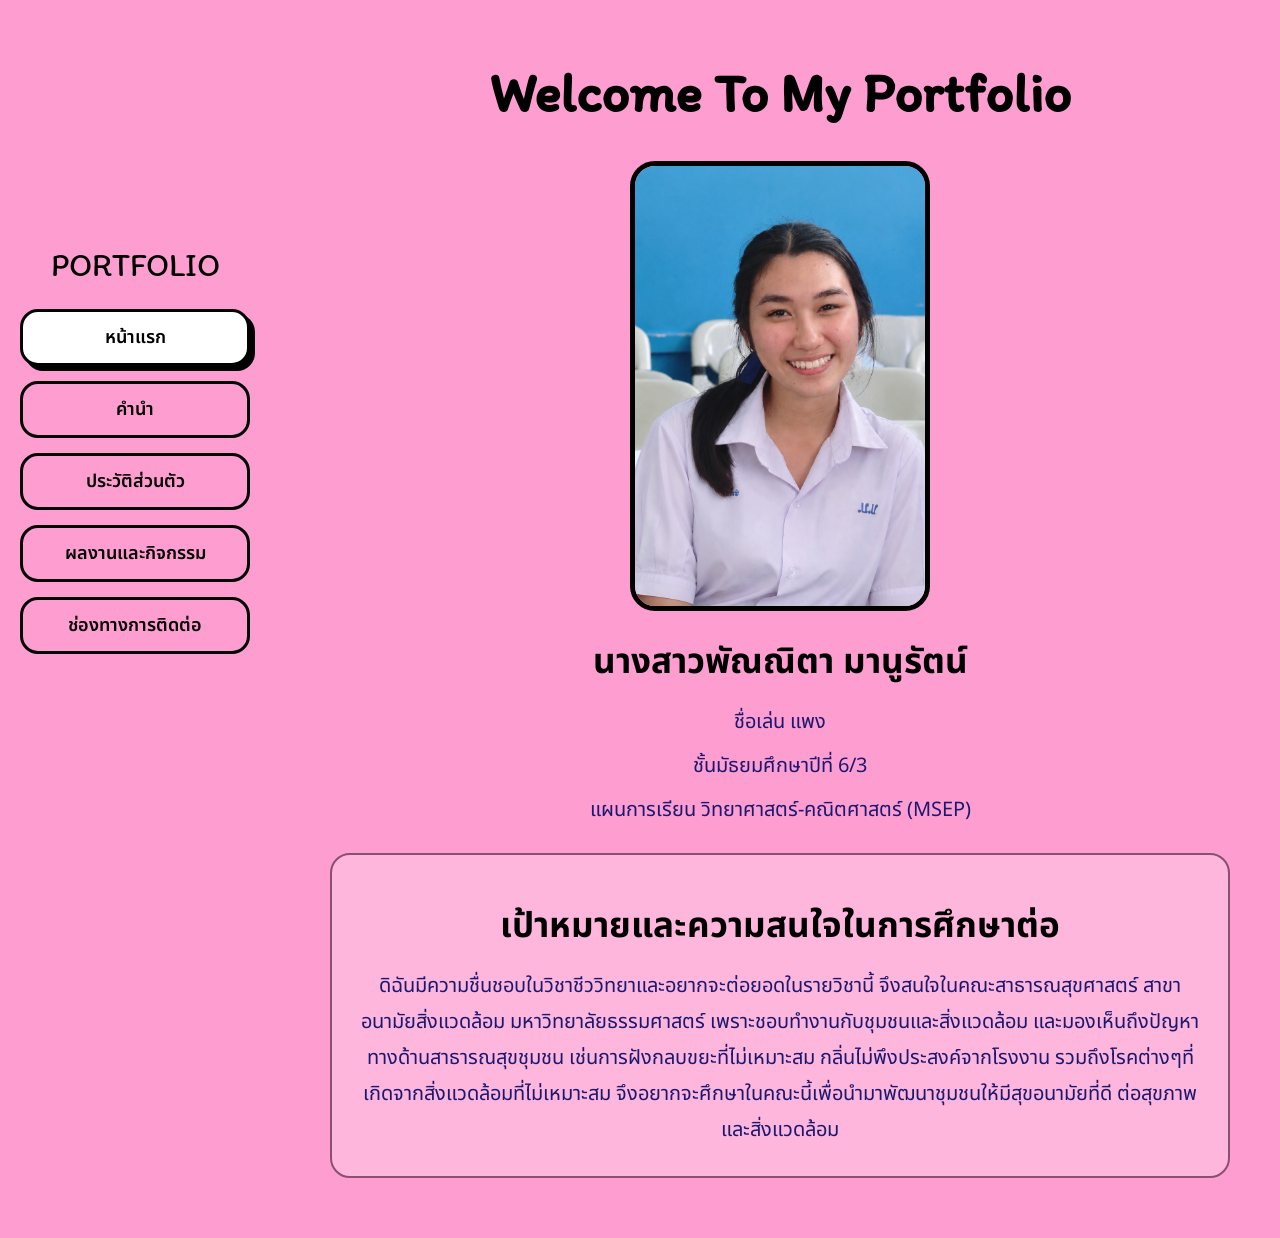
<file: index.html>
<!DOCTYPE html>
<html lang="th">
<head>
    <meta charset="UTF-8">
    <meta name="viewport" content="width=device-width, initial-scale=1.0">
    <title>Portfolio - พัณณิตา มานูรัตน์</title>
    <link rel="stylesheet" href="style.css">
</head>

<body>

    <nav class="sidebar">
        <div class="logo">PORTFOLIO</div>

        <a href="index.html" class="active">หน้าแรก</a>
        <a href="introduction.html">คำนำ</a>
        <a href="profile.html">ประวัติส่วนตัว</a>
        <a href="activities.html">ผลงานและกิจกรรม</a>
        <a href="contact.html">ช่องทางการติดต่อ</a>
    </nav>

    <main class="content">

        <section class="home">
            <h1>Welcome To My Portfolio</h1>

            <img src="images/profile.jpg"
                 alt="รูปภาพของพัณณิตา"
                 class="profile-home">

            <h2>นางสาวพัณณิตา มานูรัตน์</h2>

            <p>ชื่อเล่น แพง</p>
            <p>ชั้นมัธยมศึกษาปีที่ 6/3</p>
            <p>แผนการเรียน วิทยาศาสตร์-คณิตศาสตร์ (MSEP)</p>
      <div style="border: 2px solid #8b4f72; border-radius: 20px; padding: 20px; margin-top: 25px; background-color: rgba(255,255,255,0.25);">

    <h2>เป้าหมายและความสนใจในการศึกษาต่อ</h2>

    <p>
        ดิฉันมีความชื่นชอบในวิชาชีววิทยาและอยากจะต่อยอดในรายวิชานี้ จึงสนใจในคณะสาธารณสุขศาสตร์ สาขาอนามัยสิ่งแวดล้อม มหาวิทยาลัยธรรมศาสตร์ เพราะชอบทำงานกับชุมชนและสิ่งแวดล้อม 
        และมองเห็นถึงปัญหาทางด้านสาธารณสุขชุมชน เช่นการฝังกลบขยะที่ไม่เหมาะสม กลิ่นไม่พึงประสงค์จากโรงงาน รวมถึงโรคต่างๆที่เกิดจากสิ่งแวดล้อมที่ไม่เหมาะสม
        จึงอยากจะศึกษาในคณะนี้เพื่อนำมาพัฒนาชุมชนให้มีสุขอนามัยที่ดี ต่อสุขภาพและสิ่งแวดล้อม
    </p>

</div>  </section>

    </main>

</body>
</html>
</file>
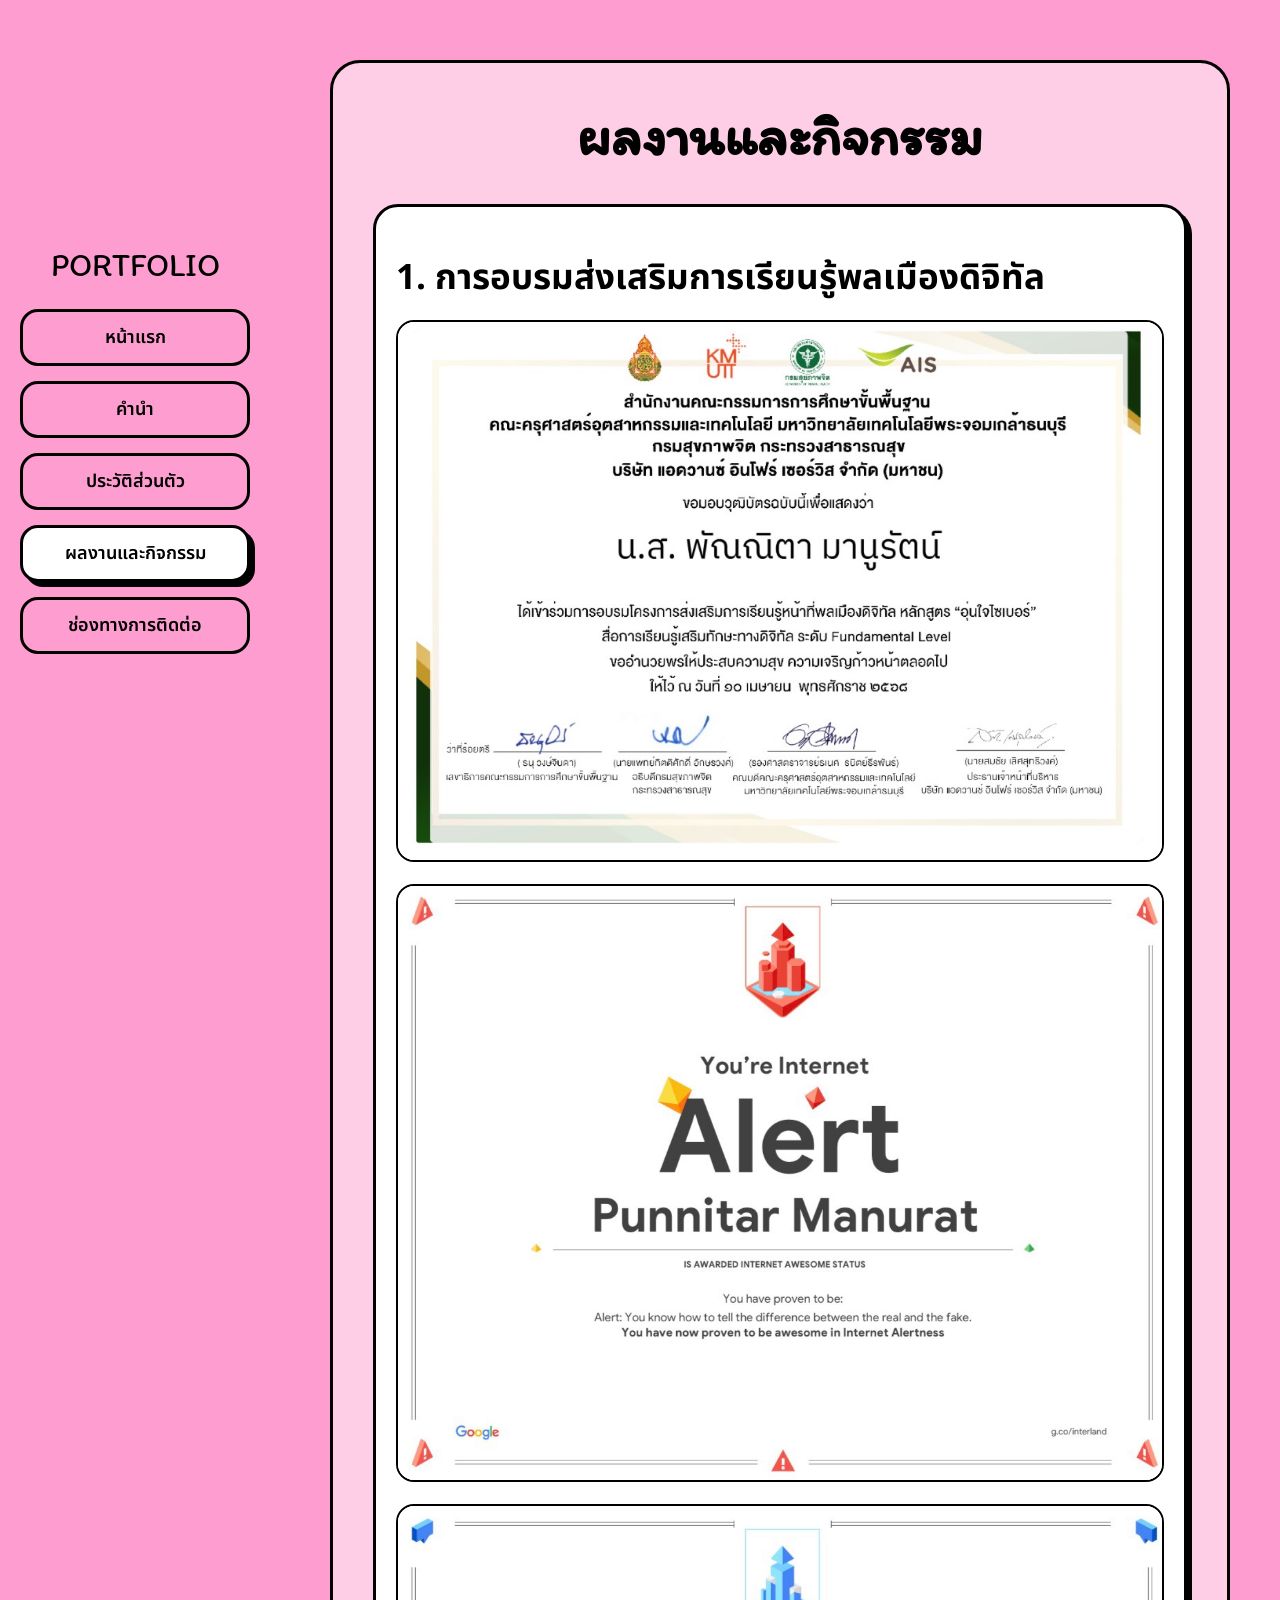
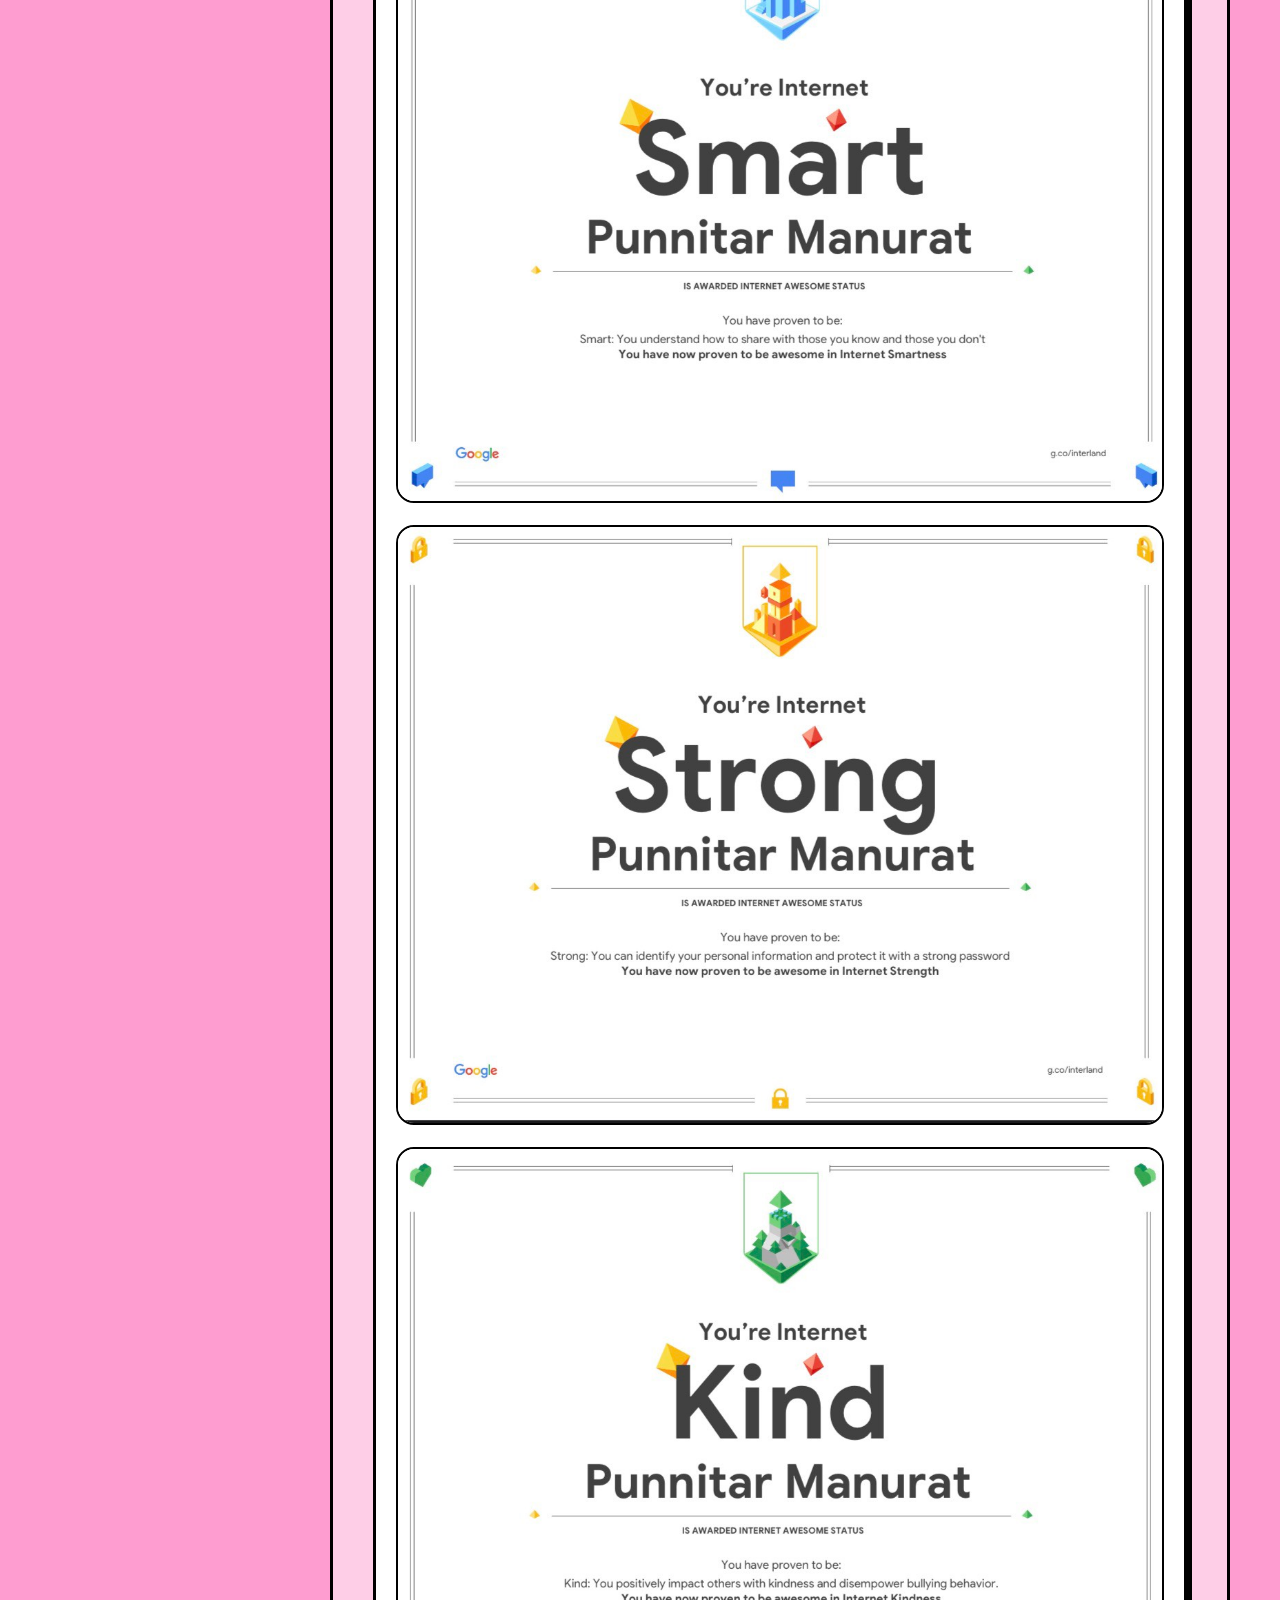
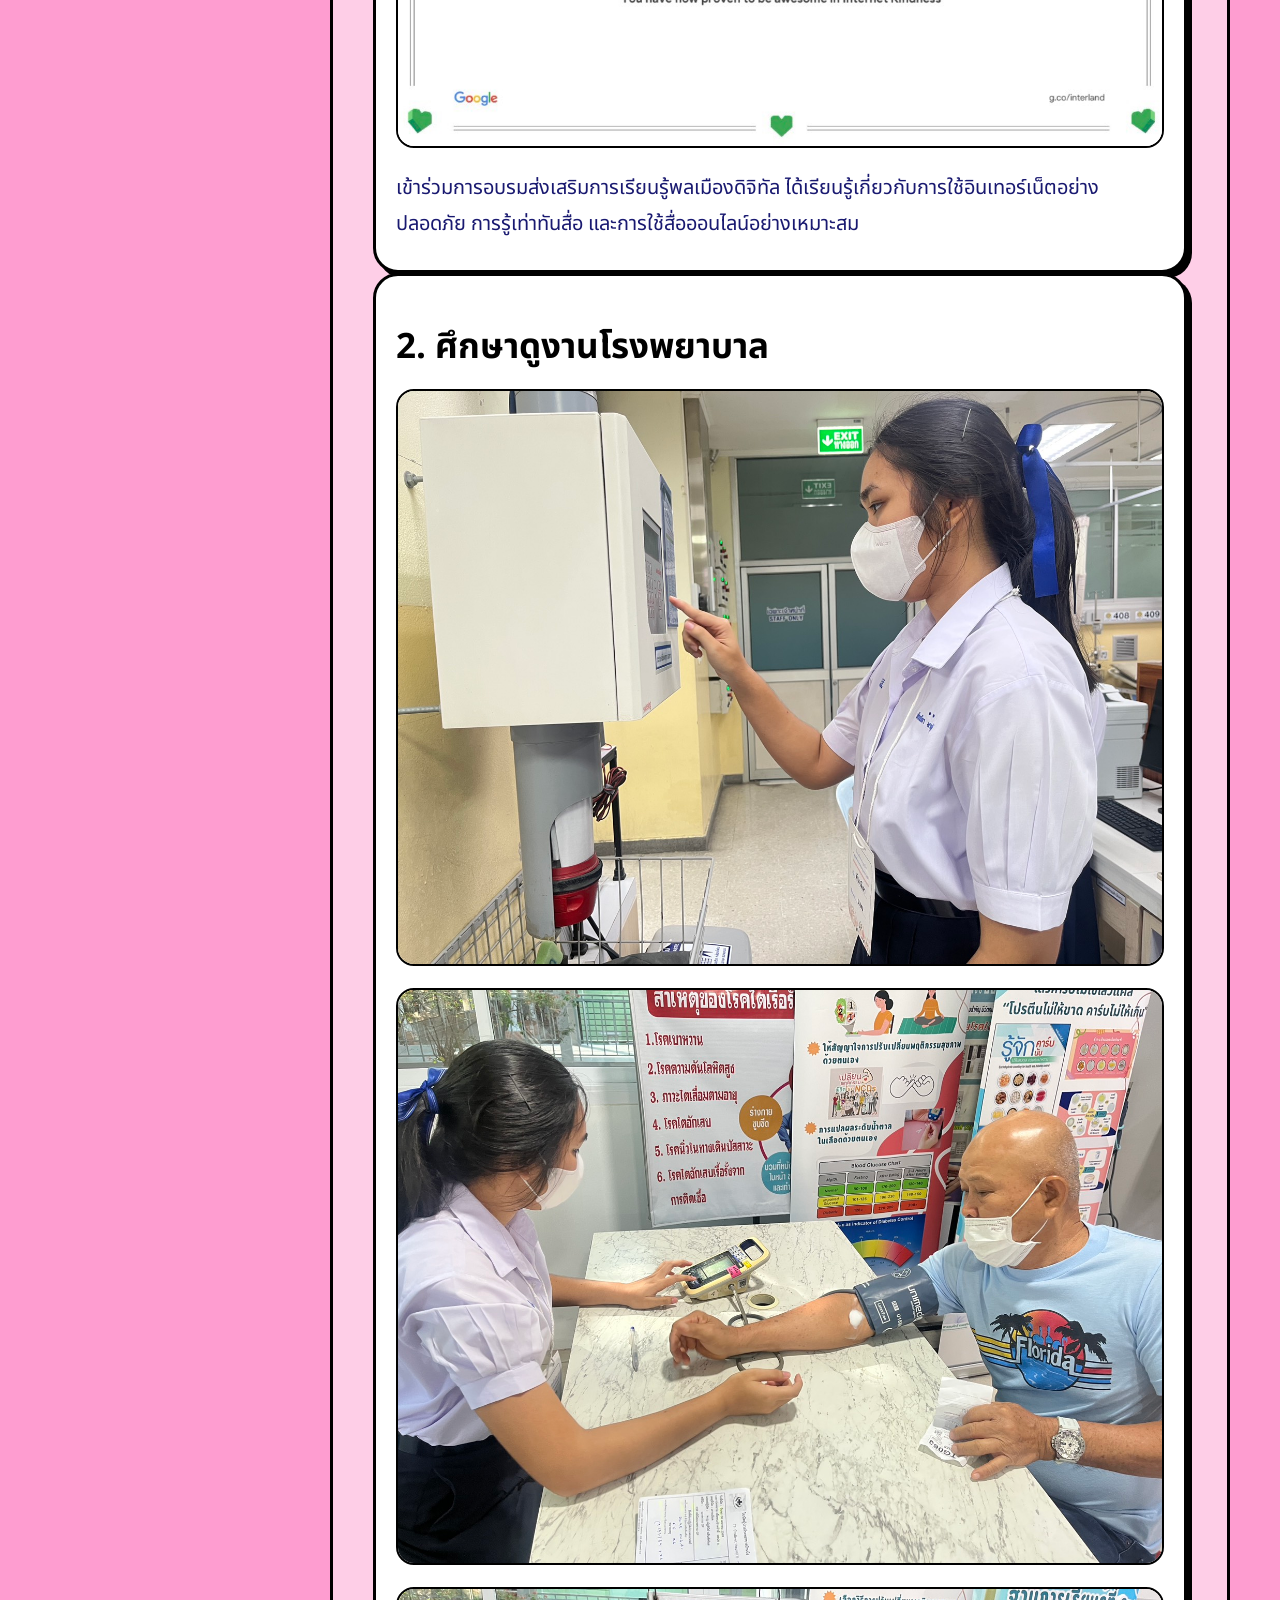
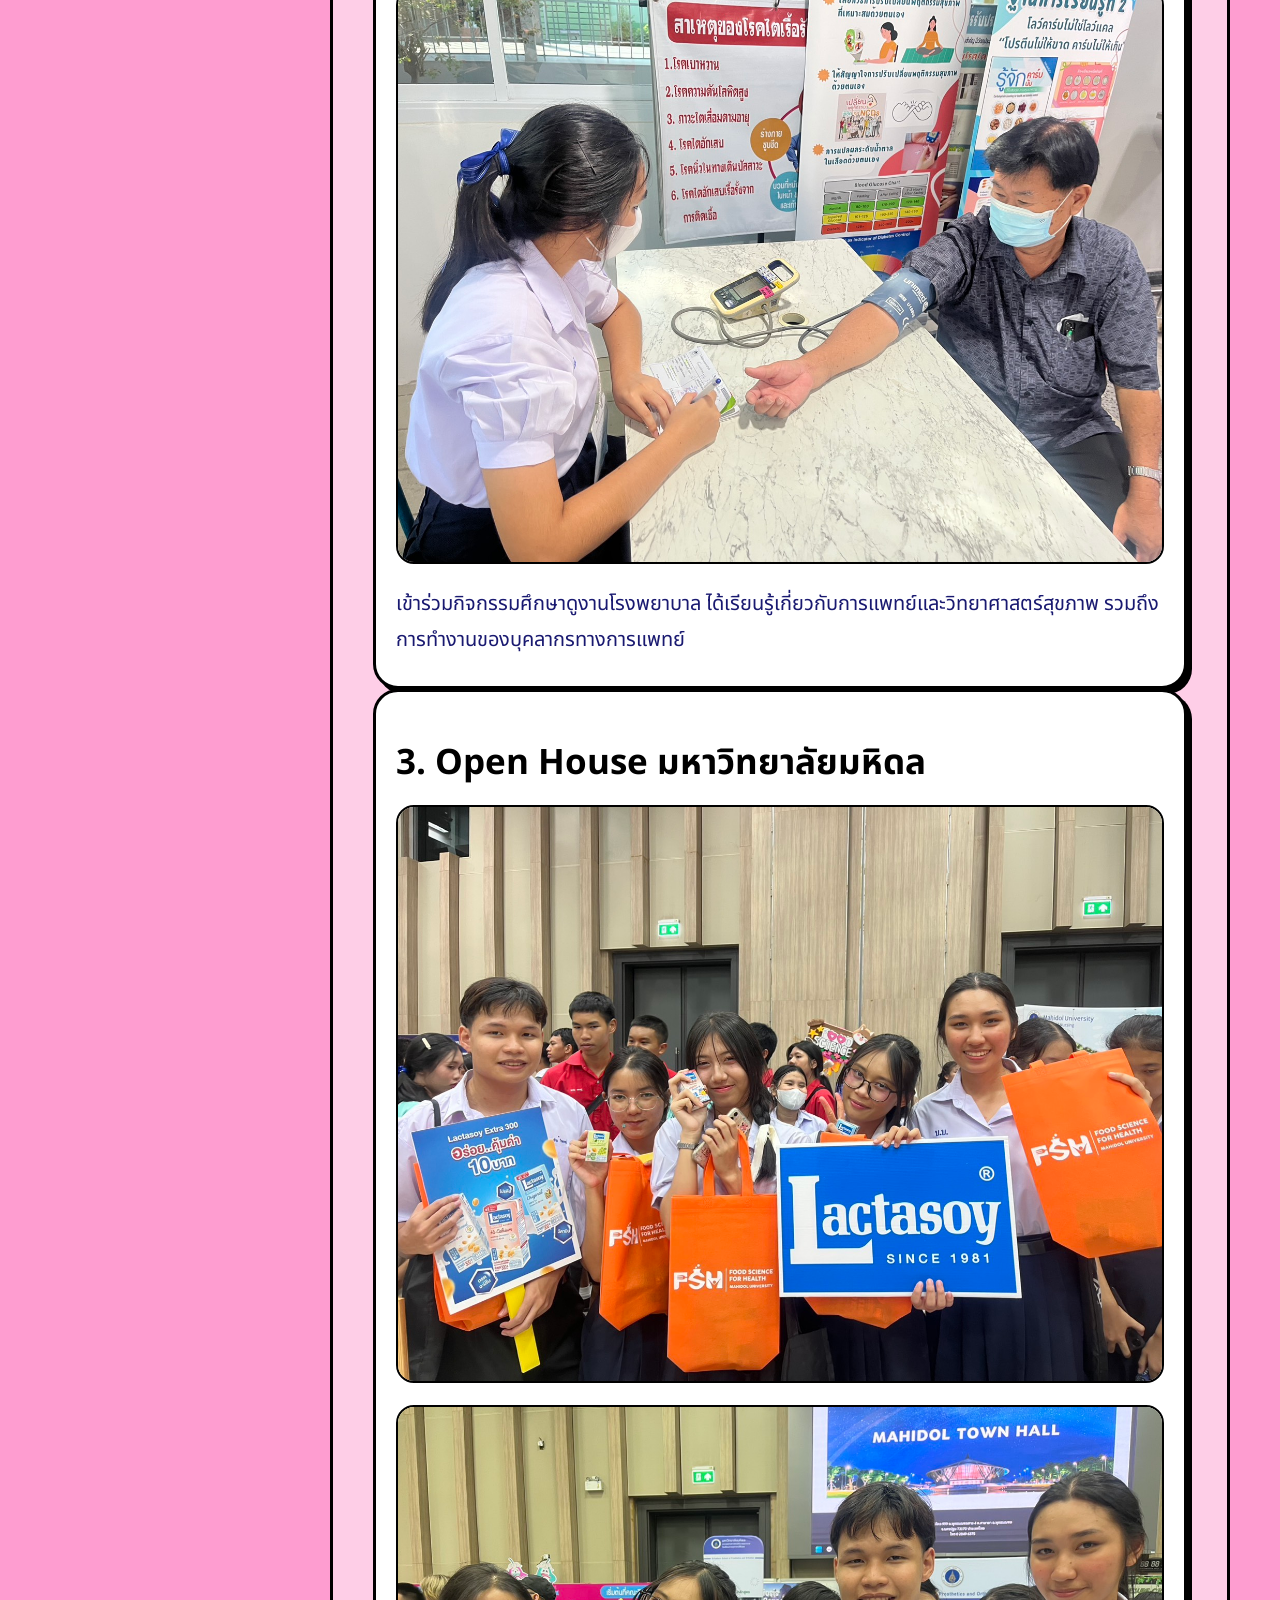
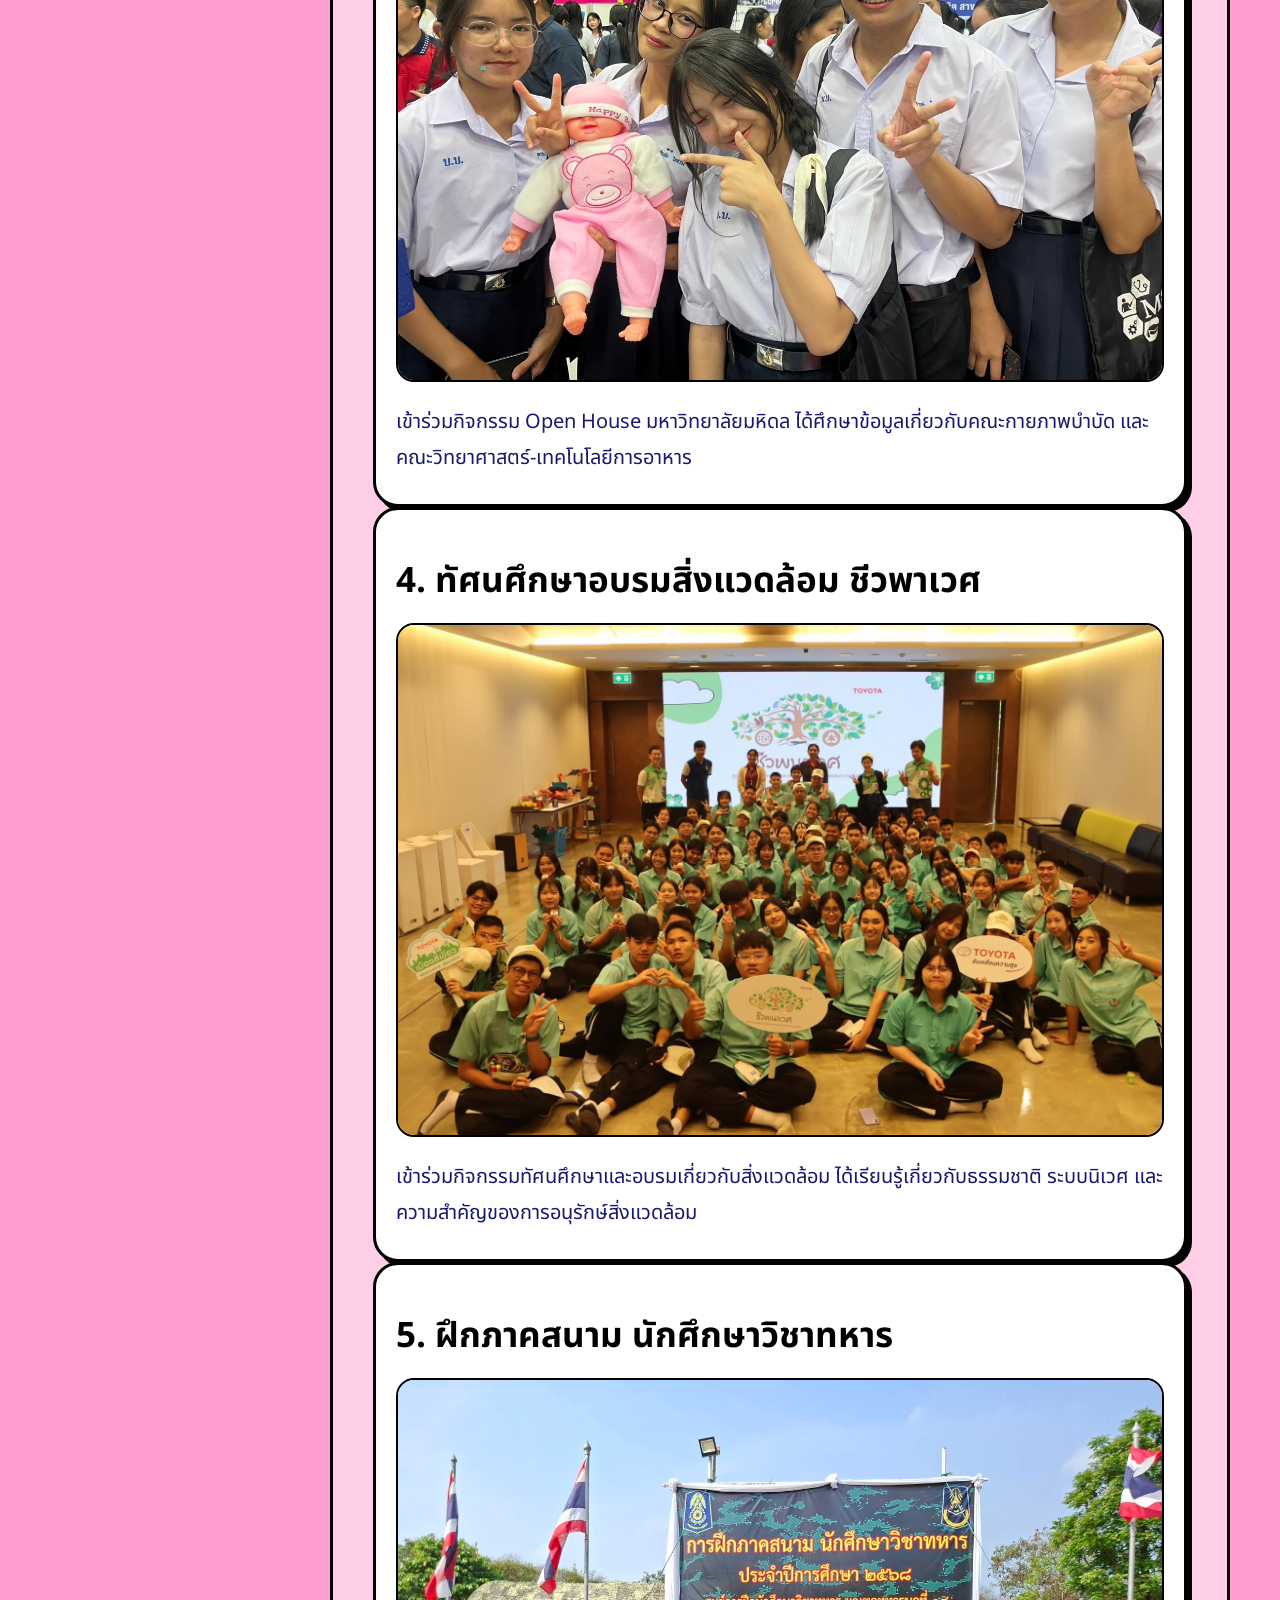
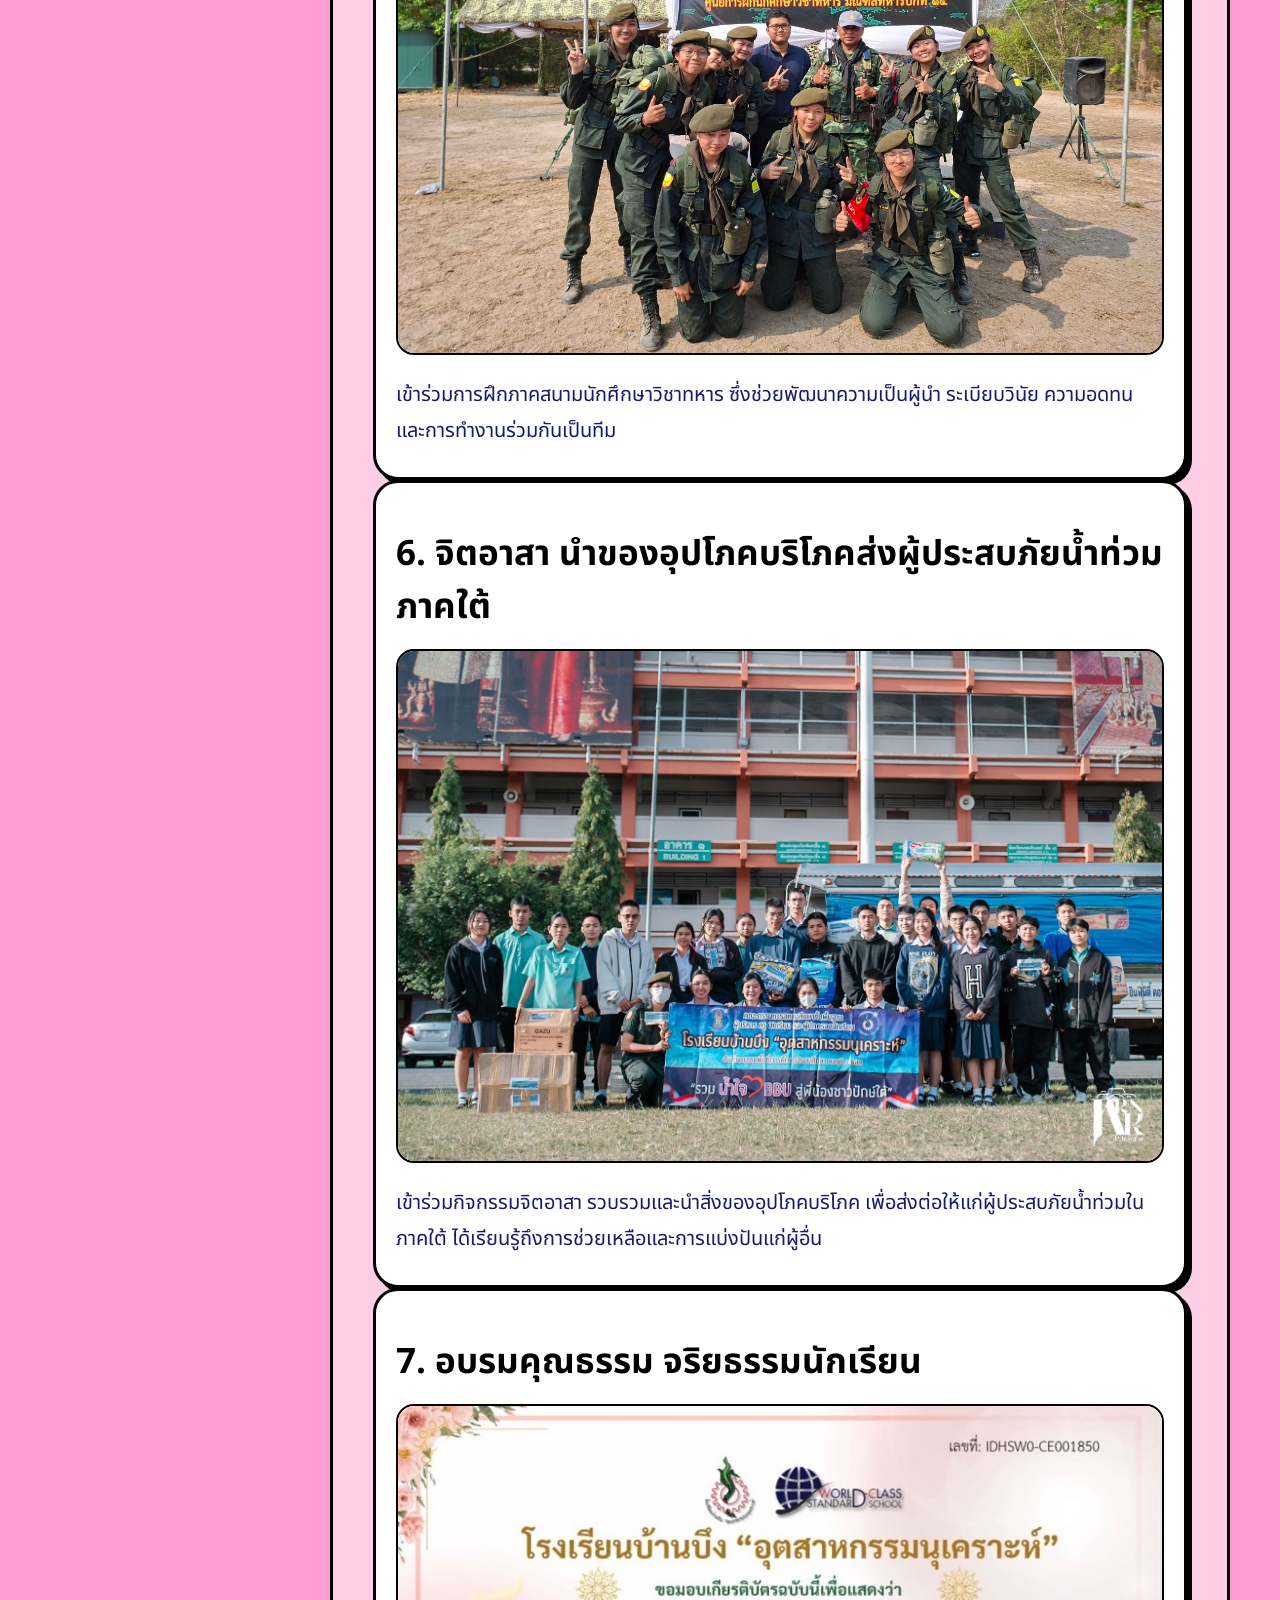
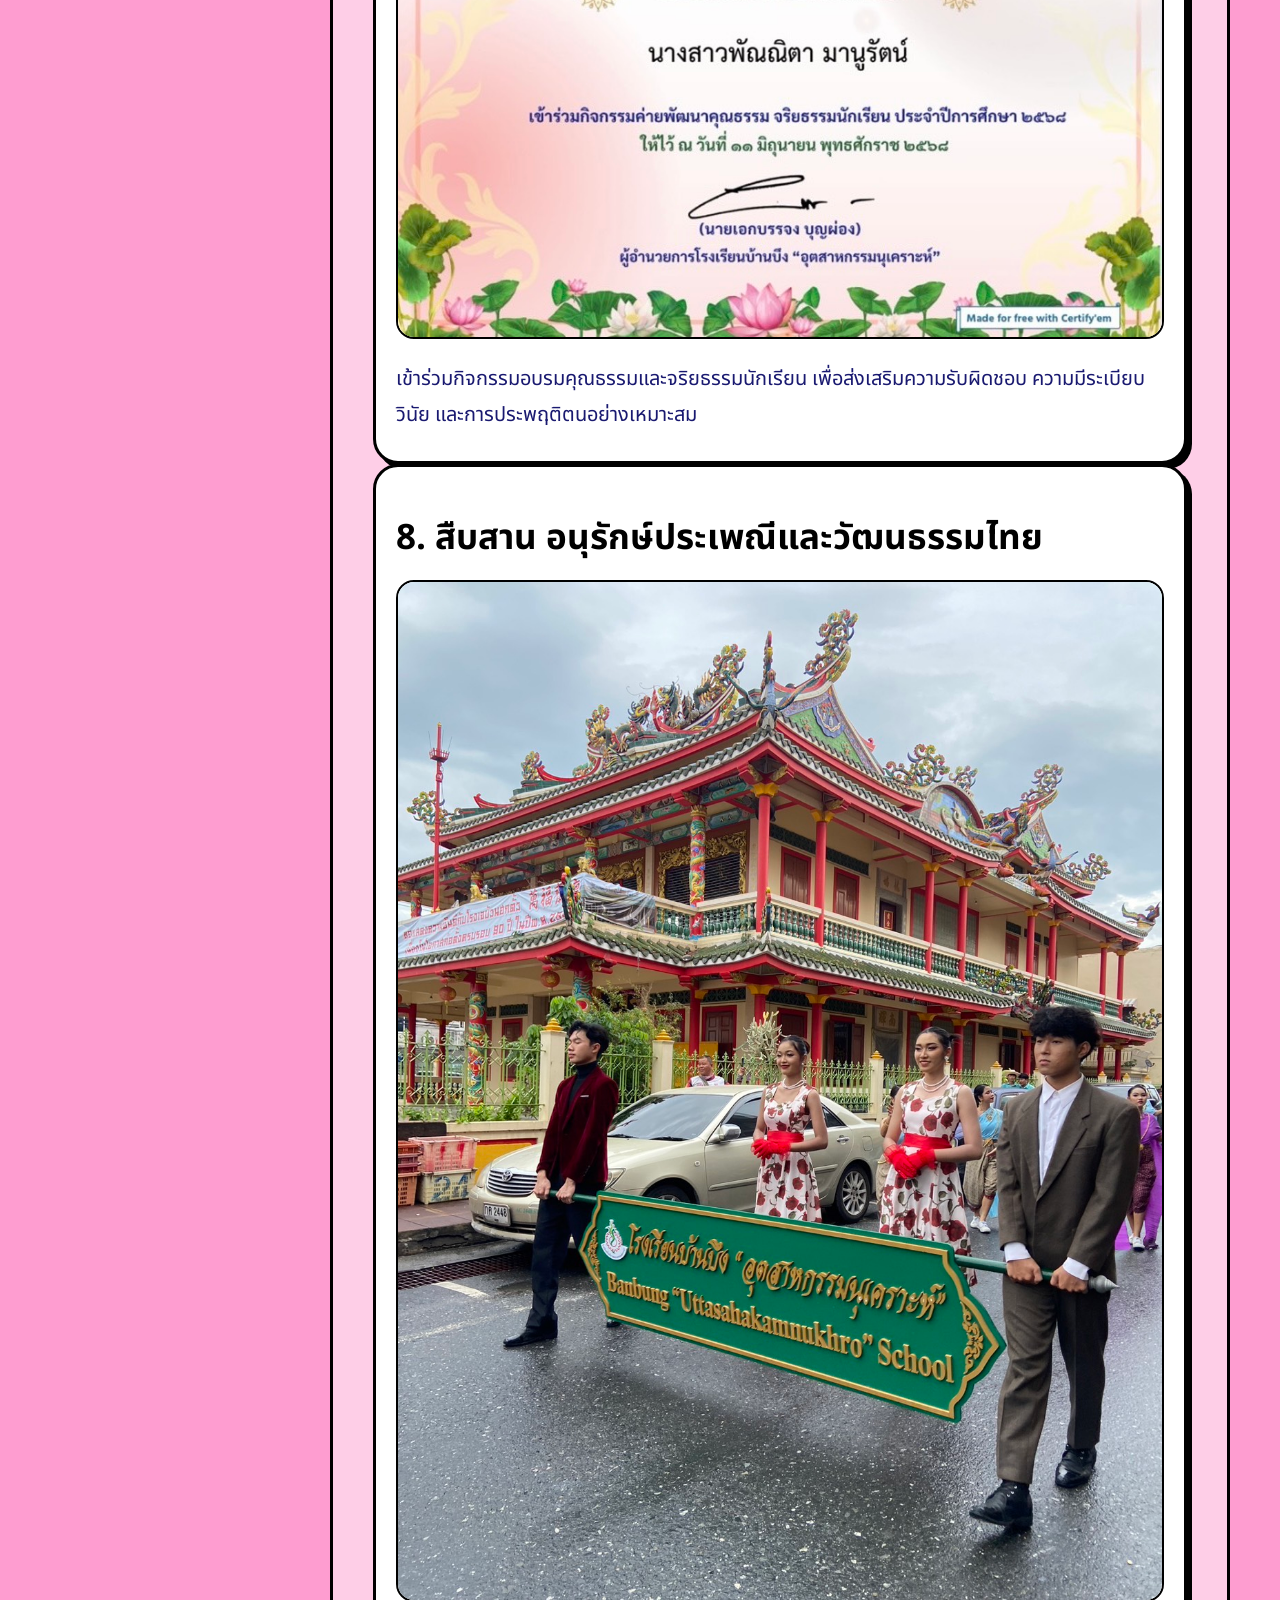
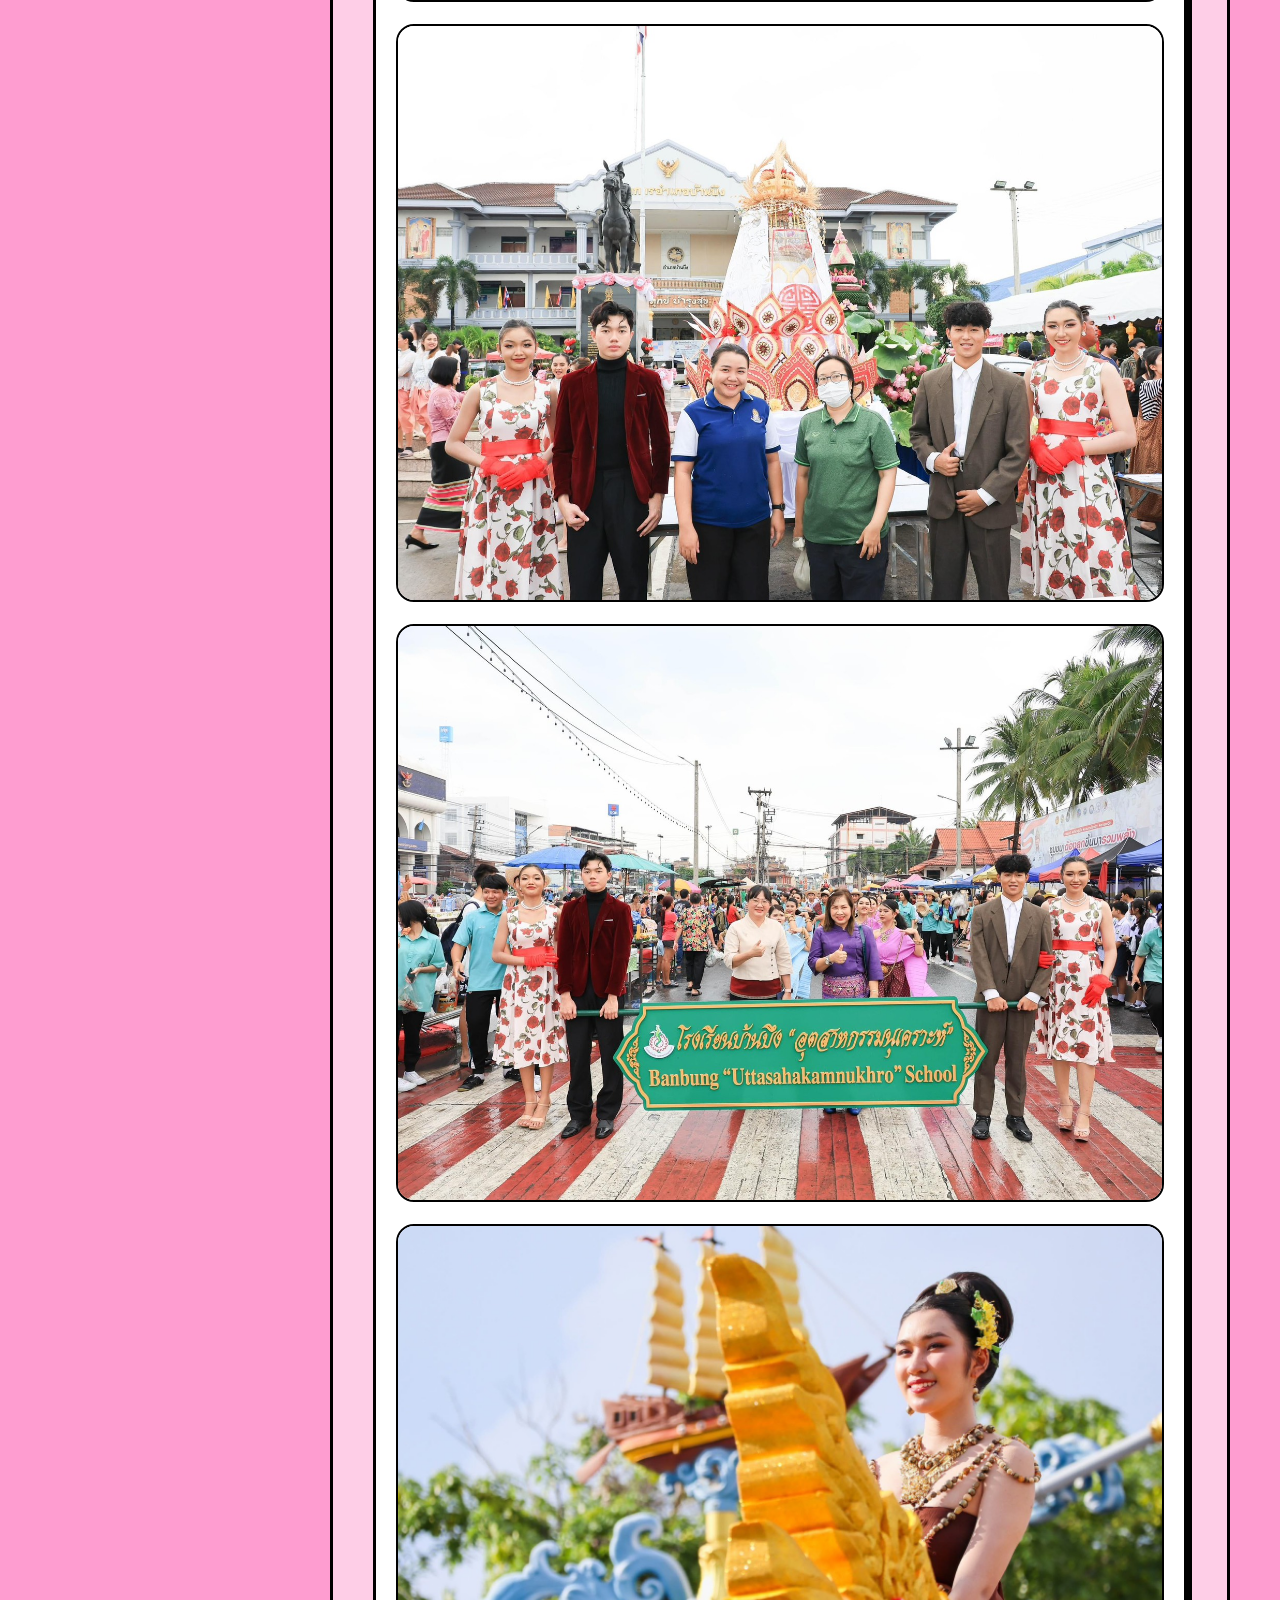
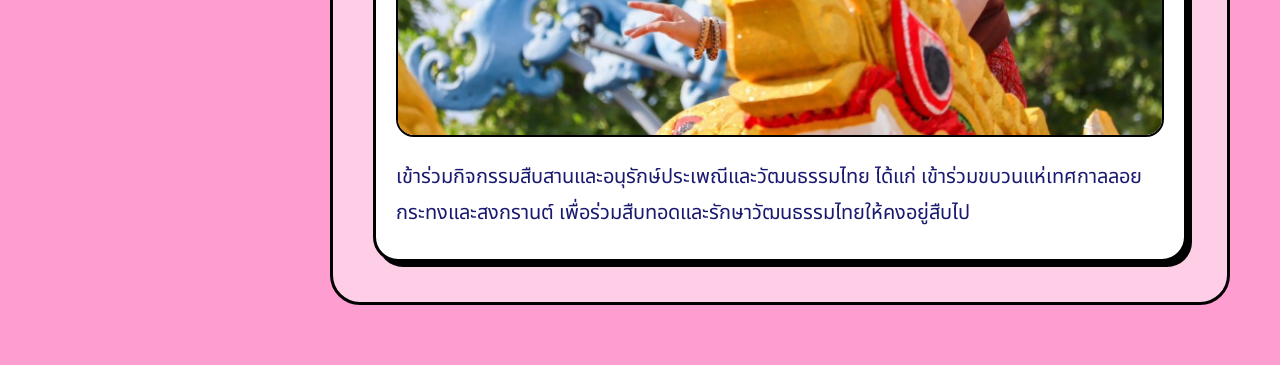
<file: activities.html>
<!DOCTYPE html>
<html lang="th">
<head>
    <meta charset="UTF-8">
    <meta name="viewport" content="width=device-width, initial-scale=1.0">

    <title>ผลงานและกิจกรรม - Portfolio</title>

    <link rel="stylesheet" href="style.css">
</head>

<body>

    <!-- เมนูด้านซ้าย -->
    <nav class="sidebar">

        <div class="logo">PORTFOLIO</div>

        <a href="index.html">หน้าแรก</a>

        <a href="introduction.html">คำนำ</a>

        <a href="profile.html">ประวัติส่วนตัว</a>

        <a href="activities.html" class="active">
            ผลงานและกิจกรรม
        </a>

        <a href="contact.html">ช่องทางการติดต่อ</a>

    </nav>


    <!-- เนื้อหาหลัก -->
    <main class="content">

        <div class="page">

            <h1>ผลงานและกิจกรรม</h1>


            <!-- ========================= -->
            <!-- กิจกรรมที่ 1 -->
            <!-- ========================= -->

            <div class="activity-card">

                <h2>
                    1. การอบรมส่งเสริมการเรียนรู้พลเมืองดิจิทัล
                </h2>

                <div class="photo-grid">

                    <img src="images/activity1-1.jpg"
                         alt="กิจกรรมที่ 1 รูปที่ 1">

                    <img src="images/activity1-2.jpg"
                         alt="กิจกรรมที่ 1 รูปที่ 2">

                    <img src="images/activity1-3.jpg"
                         alt="กิจกรรมที่ 1 รูปที่ 3">

                    <img src="images/activity1-4.jpg"
                         alt="กิจกรรมที่ 1 รูปที่ 4">

                    <img src="images/activity1-5.jpg"
                         alt="กิจกรรมที่ 1 รูปที่ 5">

                </div>

                <p>
                    เข้าร่วมการอบรมส่งเสริมการเรียนรู้พลเมืองดิจิทัล
                    ได้เรียนรู้เกี่ยวกับการใช้อินเทอร์เน็ตอย่างปลอดภัย
                    การรู้เท่าทันสื่อ และการใช้สื่อออนไลน์อย่างเหมาะสม
                </p>

            </div>



            <!-- ========================= -->
            <!-- กิจกรรมที่ 2 -->
            <!-- ========================= -->

            <div class="activity-card">

                <h2>
                    2. ศึกษาดูงานโรงพยาบาล
                </h2>

                <div class="photo-grid">

                    <img src="images/activity2-1.jpg"
                         alt="กิจกรรมที่ 2 รูปที่ 1">

                    <img src="images/activity2-2.jpg"
                         alt="กิจกรรมที่ 2 รูปที่ 2">

                    <img src="images/activity2-3.jpg"
                         alt="กิจกรรมที่ 2 รูปที่ 3">

                </div>

                <p>
                    เข้าร่วมกิจกรรมศึกษาดูงานโรงพยาบาล
                    ได้เรียนรู้เกี่ยวกับการแพทย์และวิทยาศาสตร์สุขภาพ
                    รวมถึงการทำงานของบุคลากรทางการแพทย์
                </p>

            </div>



            <!-- ========================= -->
            <!-- กิจกรรมที่ 3 -->
            <!-- ========================= -->

            <div class="activity-card">

                <h2>
                    3. Open House มหาวิทยาลัยมหิดล
                </h2>

                <div class="photo-grid">

                    <img src="images/activity3-1.jpg"
                         alt="กิจกรรมที่ 3 รูปที่ 1">

                    <img src="images/activity3-2.jpg"
                         alt="กิจกรรมที่ 3 รูปที่ 2">

                </div>

                <p>
                    เข้าร่วมกิจกรรม Open House มหาวิทยาลัยมหิดล
                    ได้ศึกษาข้อมูลเกี่ยวกับคณะกายภาพบำบัด
                    และคณะวิทยาศาสตร์-เทคโนโลยีการอาหาร
                </p>

            </div>



            <!-- ========================= -->
            <!-- กิจกรรมที่ 4 -->
            <!-- ========================= -->

            <div class="activity-card">

                <h2>
                    4. ทัศนศึกษาอบรมสิ่งแวดล้อม ชีวพาเวศ
                </h2>

                <div class="photo-grid">

                    <img src="images/activity4-1.jpg"
                         alt="กิจกรรมที่ 4 รูปที่ 1">

                </div>

                <p>
                    เข้าร่วมกิจกรรมทัศนศึกษาและอบรมเกี่ยวกับสิ่งแวดล้อม
                    ได้เรียนรู้เกี่ยวกับธรรมชาติ ระบบนิเวศ
                    และความสำคัญของการอนุรักษ์สิ่งแวดล้อม
                </p>

            </div>



            <!-- ========================= -->
            <!-- กิจกรรมที่ 5 -->
            <!-- ========================= -->

            <div class="activity-card">

                <h2>
                    5. ฝึกภาคสนาม นักศึกษาวิชาทหาร
                </h2>

                <div class="photo-grid">

                    <img src="images/activity5-1.jpg"
                         alt="กิจกรรมที่ 5 รูปที่ 1">

                </div>

                <p>
                    เข้าร่วมการฝึกภาคสนามนักศึกษาวิชาทหาร
                    ซึ่งช่วยพัฒนาความเป็นผู้นำ ระเบียบวินัย
                    ความอดทน และการทำงานร่วมกันเป็นทีม
                </p>

            </div>



            <!-- ========================= -->
            <!-- กิจกรรมที่ 6 -->
            <!-- ========================= -->

            <div class="activity-card">

                <h2>
                    6. จิตอาสา นำของอุปโภคบริโภคส่งผู้ประสบภัยน้ำท่วมภาคใต้
                </h2>

                <div class="photo-grid">

                    <img src="images/activity6-1.jpg"
                         alt="กิจกรรมที่ 6 รูปที่ 1">

                </div>

                <p>
                    เข้าร่วมกิจกรรมจิตอาสา รวบรวมและนำสิ่งของอุปโภคบริโภค
                    เพื่อส่งต่อให้แก่ผู้ประสบภัยน้ำท่วมในภาคใต้
                    ได้เรียนรู้ถึงการช่วยเหลือและการแบ่งปันแก่ผู้อื่น
                </p>

            </div>



            <!-- ========================= -->
            <!-- กิจกรรมที่ 7 -->
            <!-- ========================= -->

            <div class="activity-card">

                <h2>
                    7. อบรมคุณธรรม จริยธรรมนักเรียน
                </h2>

                <div class="photo-grid">

                    <img src="images/activity7-1.jpg"
                         alt="กิจกรรมที่ 7 รูปที่ 1">

                </div>

                <p>
                    เข้าร่วมกิจกรรมอบรมคุณธรรมและจริยธรรมนักเรียน
                    เพื่อส่งเสริมความรับผิดชอบ ความมีระเบียบวินัย
                    และการประพฤติตนอย่างเหมาะสม
                </p>

            </div>



            <!-- ========================= -->
            <!-- กิจกรรมที่ 8 -->
            <!-- ========================= -->

            <div class="activity-card">

                <h2>
                    8. สืบสาน อนุรักษ์ประเพณีและวัฒนธรรมไทย
                </h2>

                <div class="photo-grid">

                    <img src="images/activity8-1.jpg"
                         alt="กิจกรรมที่ 8 รูปที่ 1">

                    <img src="images/activity8-2.jpg"
                         alt="กิจกรรมที่ 8 รูปที่ 2">

                    <img src="images/activity8-3.jpg"
                         alt="กิจกรรมที่ 8 รูปที่ 3">

                    <img src="images/activity8-4.jpg"
                         alt="กิจกรรมที่ 8 รูปที่ 4">


                </div>

                <p>
                    เข้าร่วมกิจกรรมสืบสานและอนุรักษ์ประเพณีและวัฒนธรรมไทย
                    ได้แก่ เข้าร่วมขบวนแห่เทศกาลลอยกระทงและสงกรานต์
                    เพื่อร่วมสืบทอดและรักษาวัฒนธรรมไทยให้คงอยู่สืบไป
                </p>

            </div>


        </div>

    </main>

</body>
</html>
</file>
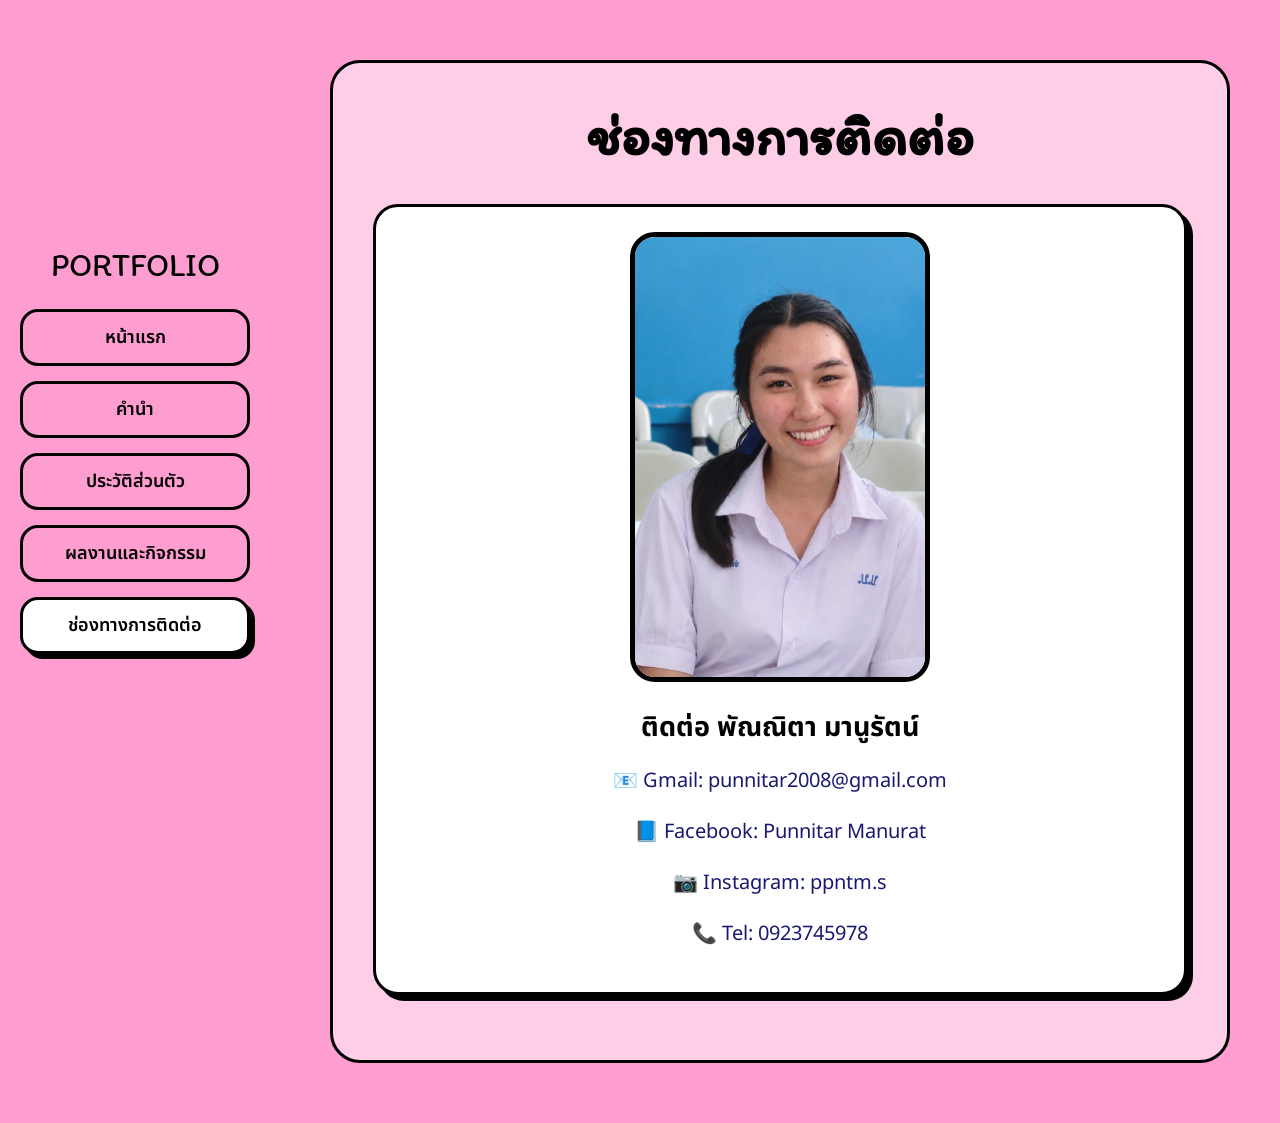
<file: contact.html>
<!DOCTYPE html>
<html lang="th">
<head>
    <meta charset="UTF-8">
    <meta name="viewport" content="width=device-width, initial-scale=1.0">
    <title>ช่องทางการติดต่อ - Portfolio</title>
    <link rel="stylesheet" href="style.css">
</head>

<body>

<nav class="sidebar">
    <div class="logo">PORTFOLIO</div>

    <a href="index.html">หน้าแรก</a>
    <a href="introduction.html">คำนำ</a>
    <a href="profile.html">ประวัติส่วนตัว</a>
    <a href="activities.html">ผลงานและกิจกรรม</a>
    <a href="contact.html" class="active">ช่องทางการติดต่อ</a>
</nav>

<main class="content">

    <div class="page">

        <h1>ช่องทางการติดต่อ</h1>

        <div class="card contact">

            <img src="images/profile.jpg"
                 alt="รูปภาพของพัณณิตา"
                 class="profile-home">

            <h2>ติดต่อ พัณณิตา มานูรัตน์</h2>

            <p>📧 Gmail: punnitar2008@gmail.com</p>

            <p>📘 Facebook: Punnitar Manurat</p>

            <p>📷 Instagram: ppntm.s</p>

            <p>📞 Tel: 0923745978</p>

        </div>

    </div>

</main>

</body>
</html>
</file>
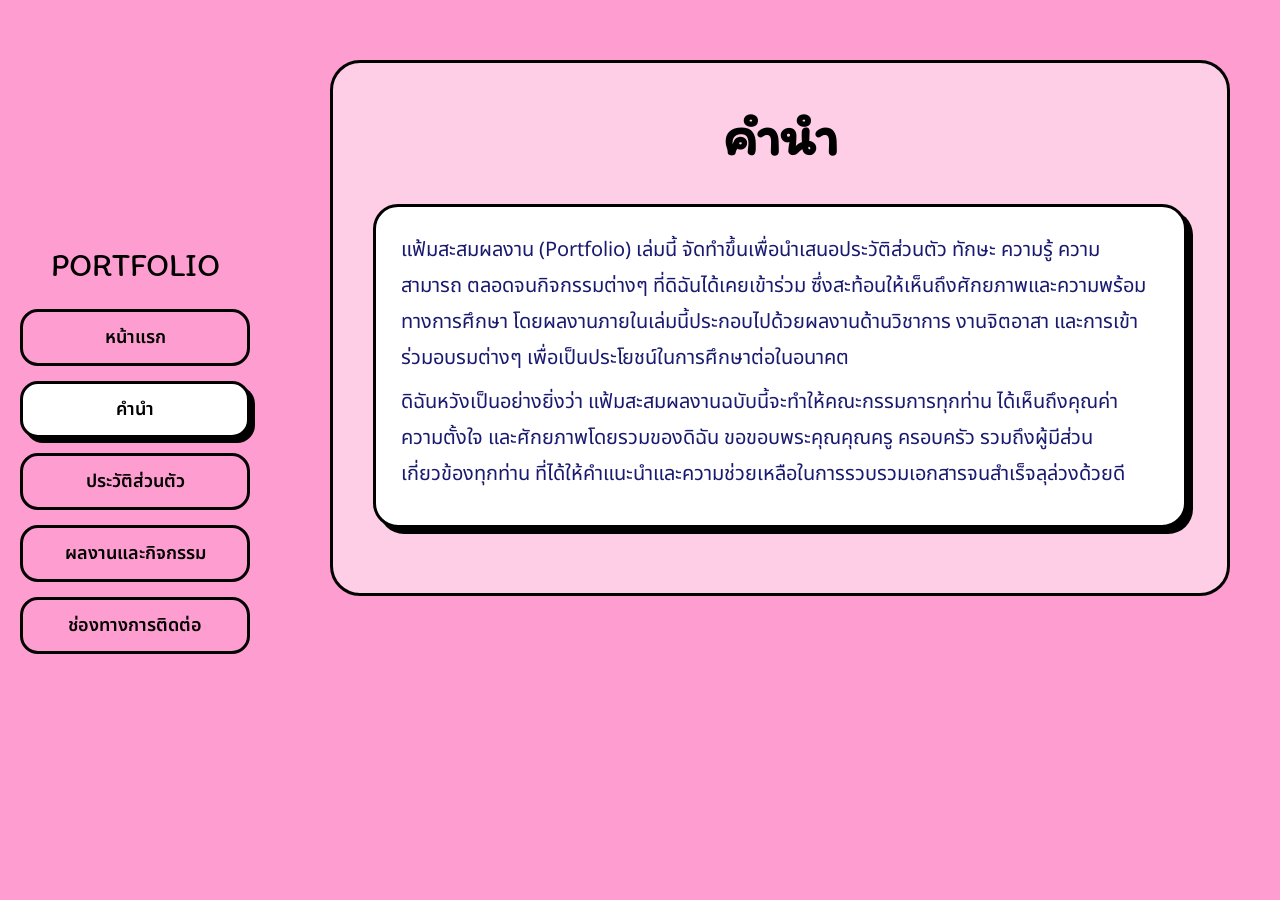
<file: introduction.html>
<!DOCTYPE html>
<html lang="th">
<head>
    <meta charset="UTF-8">
    <meta name="viewport" content="width=device-width, initial-scale=1.0">
    <title>คำนำ - Portfolio</title>
    <link rel="stylesheet" href="style.css">
</head>

<body>

<nav class="sidebar">
    <div class="logo">PORTFOLIO</div>

    <a href="index.html">หน้าแรก</a>
    <a href="introduction.html" class="active">คำนำ</a>
    <a href="profile.html">ประวัติส่วนตัว</a>
    <a href="activities.html">ผลงานและกิจกรรม</a>
    <a href="contact.html">ช่องทางการติดต่อ</a>
</nav>

<main class="content">

    <div class="page">

        <h1>คำนำ</h1>

        <div class="card">

            <p>
                แฟ้มสะสมผลงาน (Portfolio) เล่มนี้ จัดทำขึ้นเพื่อนำเสนอประวัติส่วนตัว
                ทักษะ ความรู้ ความสามารถ ตลอดจนกิจกรรมต่างๆ ที่ดิฉันได้เคยเข้าร่วม
                ซึ่งสะท้อนให้เห็นถึงศักยภาพและความพร้อมทางการศึกษา
                โดยผลงานภายในเล่มนี้ประกอบไปด้วยผลงานด้านวิชาการ
                งานจิตอาสา และการเข้าร่วมอบรมต่างๆ
                เพื่อเป็นประโยชน์ในการศึกษาต่อในอนาคต
            </p>

            <p>
                ดิฉันหวังเป็นอย่างยิ่งว่า แฟ้มสะสมผลงานฉบับนี้จะทำให้คณะกรรมการทุกท่าน
                ได้เห็นถึงคุณค่า ความตั้งใจ และศักยภาพโดยรวมของดิฉัน
                ขอขอบพระคุณคุณครู ครอบครัว รวมถึงผู้มีส่วนเกี่ยวข้องทุกท่าน
                ที่ได้ให้คำแนะนำและความช่วยเหลือในการรวบรวมเอกสารจนสำเร็จลุล่วงด้วยดี
            </p>

        </div>

    </div>

</main>

</body>
</html>
</file>
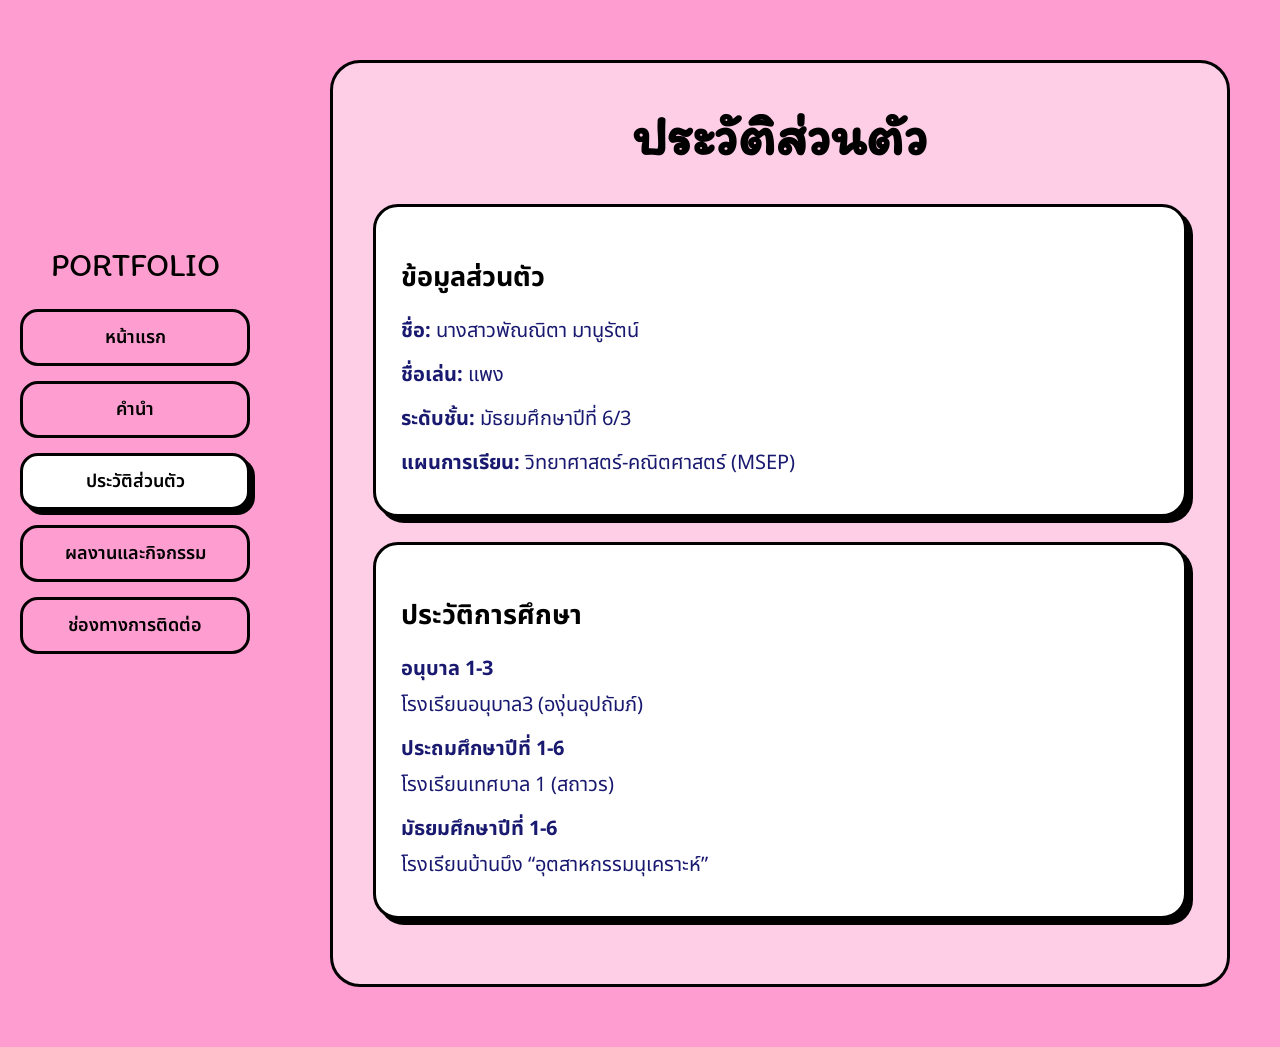
<file: profile.html>
<!DOCTYPE html>
<html lang="th">
<head>
    <meta charset="UTF-8">
    <meta name="viewport" content="width=device-width, initial-scale=1.0">
    <title>ประวัติส่วนตัว - Portfolio</title>
    <link rel="stylesheet" href="style.css">
</head>

<body>

<nav class="sidebar">
    <div class="logo">PORTFOLIO</div>

    <a href="index.html">หน้าแรก</a>
    <a href="introduction.html">คำนำ</a>
    <a href="profile.html" class="active">ประวัติส่วนตัว</a>
    <a href="activities.html">ผลงานและกิจกรรม</a>
    <a href="contact.html">ช่องทางการติดต่อ</a>
</nav>

<main class="content">

    <div class="page">

        <h1>ประวัติส่วนตัว</h1>

        <div class="card">

            <h2>ข้อมูลส่วนตัว</h2>

            <p><strong>ชื่อ:</strong> นางสาวพัณณิตา มานูรัตน์</p>
            <p><strong>ชื่อเล่น:</strong> แพง</p>
            <p><strong>ระดับชั้น:</strong> มัธยมศึกษาปีที่ 6/3</p>
            <p><strong>แผนการเรียน:</strong> วิทยาศาสตร์-คณิตศาสตร์ (MSEP)</p>

        </div>

        <div class="card">

            <h2>ประวัติการศึกษา</h2>

            <p>
                <strong>อนุบาล 1-3</strong><br>
                โรงเรียนอนุบาล3 (องุ่นอุปถัมภ์)
            </p>

            <p>
                <strong>ประถมศึกษาปีที่ 1-6</strong><br>
                โรงเรียนเทศบาล 1 (สถาวร)
            </p>

            <p>
                <strong>มัธยมศึกษาปีที่ 1-6</strong><br>
                โรงเรียนบ้านบึง “อุตสาหกรรมนุเคราะห์”
            </p>

        </div>

    </div>

</main>

</body>
</html>
</file>
<file: style.css>
@import url('https://fonts.googleapis.com/css2?family=Itim&family=Noto+Sans+Thai:wght@400;500;600;700&display=swap');

* {
    box-sizing: border-box;
    margin: 0;
    padding: 0;
}

body {
    background: #FE9DD0;
    color: #191970;
    font-family: 'Noto Sans Thai', sans-serif;
}

/* เมนูด้านซ้าย */
.sidebar {
    position: fixed;
    left: 20px;
    top: 50%;
    transform: translateY(-50%);
    width: 230px;
    display: flex;
    flex-direction: column;
    gap: 15px;
    z-index: 1000;
}

.logo {
    font-family: 'Itim', cursive;
    font-size: 32px;
    color: black;
    text-align: center;
    margin-bottom: 10px;
}

.sidebar a {
    text-decoration: none;
    color: black;
    background: #FE9DD0;
    border: 3px solid black;
    border-radius: 18px;
    padding: 12px 15px;
    text-align: center;
    font-size: 18px;
    font-weight: 600;
    transition: 0.3s;
}

.sidebar a:hover,
.sidebar a.active {
    background: white;
    box-shadow: 5px 5px 0 black;
}

/* เนื้อหา */
.content {
    margin-left: 280px;
    min-height: 100vh;
    padding: 60px 50px;
}

.home {
    max-width: 900px;
    margin: auto;
    text-align: center;
}

h1 {
    font-family: 'Itim', cursive;
    font-size: 55px;
    color: black;
    margin-bottom: 35px;
}

h2 {
    color: black;
    font-size: 35px;
    margin-top: 25px;
    margin-bottom: 15px;
}

p {
    font-size: 20px;
    line-height: 1.8;
    margin-bottom: 8px;
}

/* รูปหน้าแรก */
.profile-home {
    width: 300px;
    height: 450px;
    object-fit: cover;
    border: 5px solid black;
    border-radius: 25px;
    display: block;
    margin: 0 auto;
}

/* หน้าทั่วไป */
.page {
    max-width: 1000px;
    margin: auto;
    background: rgba(255,255,255,0.5);
    border: 3px solid black;
    border-radius: 30px;
    padding: 40px;
}

.page h1 {
    text-align: center;
}

.card {
    background: white;
    border: 3px solid black;
    border-radius: 25px;
    padding: 25px;
    margin-bottom: 25px;
    box-shadow: 6px 6px 0 black;
}

.card h2 {
    font-size: 27px;
}

.activity-grid {
    display: grid;
    grid-template-columns: repeat(2, 1fr);
    gap: 25px;
}

.activity-card {
    background: white;
    border: 3px solid black;
    border-radius: 25px;
    padding: 20px;
    box-shadow: 5px 5px 0 black;
}

.activity-card img {
    width: 100%;
    height: auto;
    object-fit: contain;
}
    .photo-grid img {
    width: 100%;
    height: auto;
    object-fit: contain;
    border-radius: 18px;
    border: 2px solid black;
    margin-bottom: 15px;
}

.contact {
    text-align: center;
}

.contact p {
    margin: 15px 0;
}

/* มือถือ */
@media (max-width: 800px) {

    .sidebar {
        position: relative;
        left: 0;
        top: 0;
        transform: none;
        width: 100%;
        padding: 20px;
    }

    .content {
        margin-left: 0;
        padding: 30px 20px;
    }

    h1 {
        font-size: 40px;
    }

    .activity-grid {
        grid-template-columns: 1fr;
    }
}
</file>
